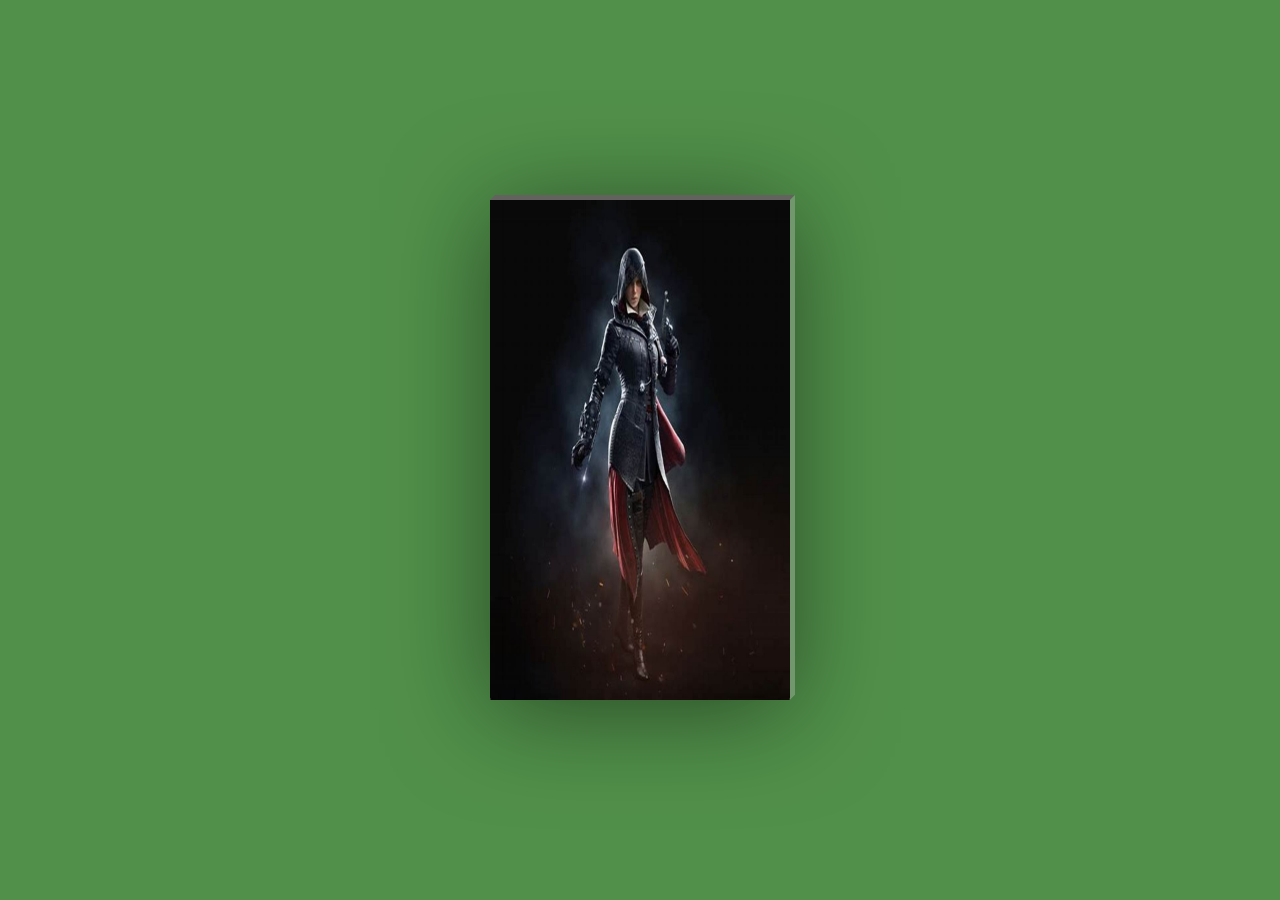
<file: flip/index.html>
<!DOCTYPE html>
<html lang="en">

<head>
    <meta charset="UTF-8">
    <meta http-equiv="X-UA-Compatible" content="IE=edge">
    <meta name="viewport" content="width=device-width, initial-scale=1.0">
    <title>Document</title>
    <link rel="stylesheet" href="style.css">
</head>

<body>
    <div class="card">
        <div class="images-size">
            <img src="./images/OIP.jfif" alt="">
           
        </div>
    <div class="page-text"> <h2>Lorem ipsum dolor</h2> <p>Lorem ipsum dolor sit amet consectetur adipisicing elit. Cumque animi, quae nesciunt nulla eveniet quasi quam necessitatibus placeat mollitia distinctio, ea laudantium reprehenderit enim! Asperiores eos soluta dolor ad dolore.</p></div>
    </div>
</body>

</html>
</file>
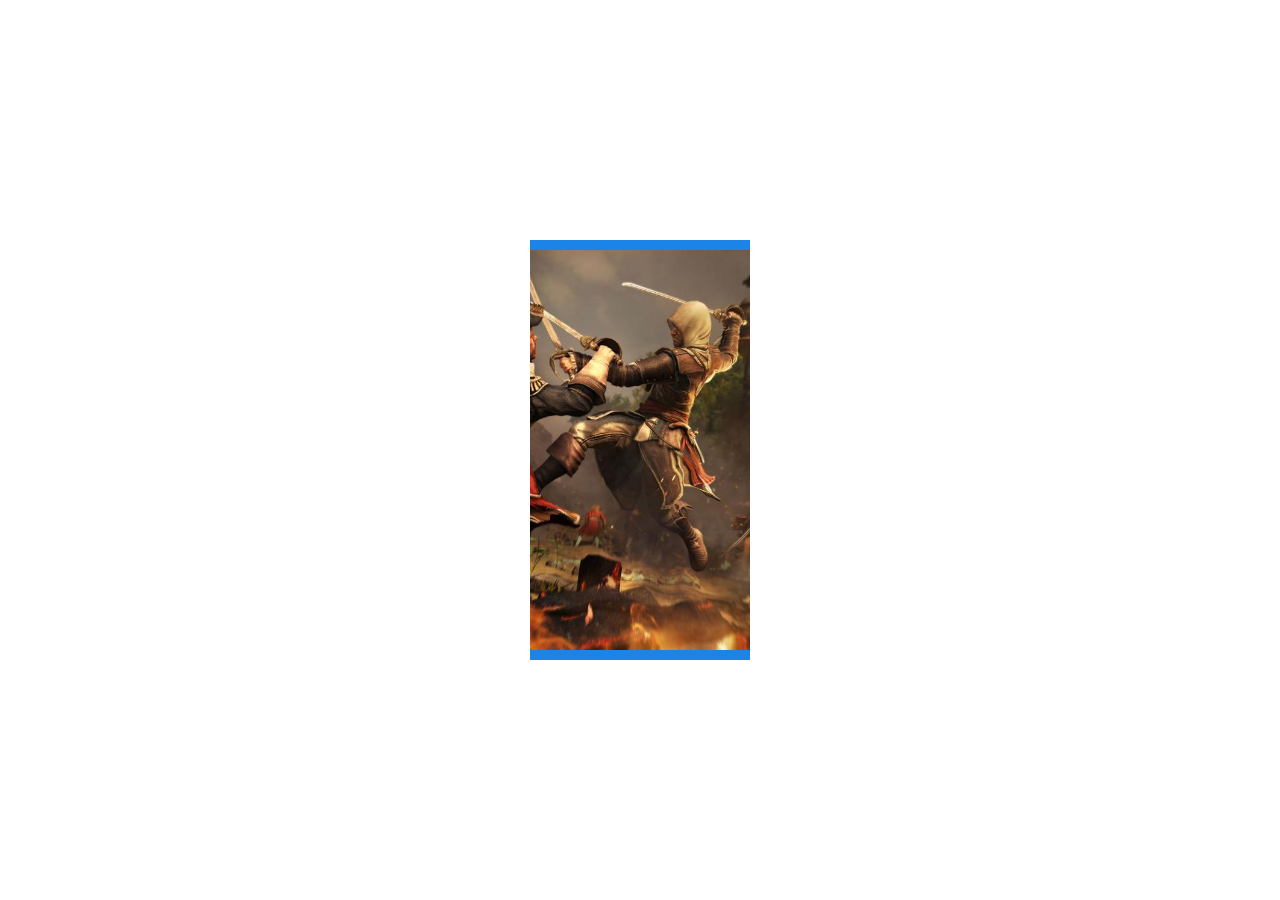
<file: Paper Folded/index.html>
<!DOCTYPE html>
<html lang="en">
<head>
    <meta charset="UTF-8">
    <meta http-equiv="X-UA-Compatible" content="IE=edge">
    <meta name="viewport" content="width=device-width, initial-scale=1.0">
    <title>Document</title>
    <link rel="stylesheet" href="style.css">
</head>
<body>
    <div class="floded">
        
    </div>
    
</body>
</html>
</file>
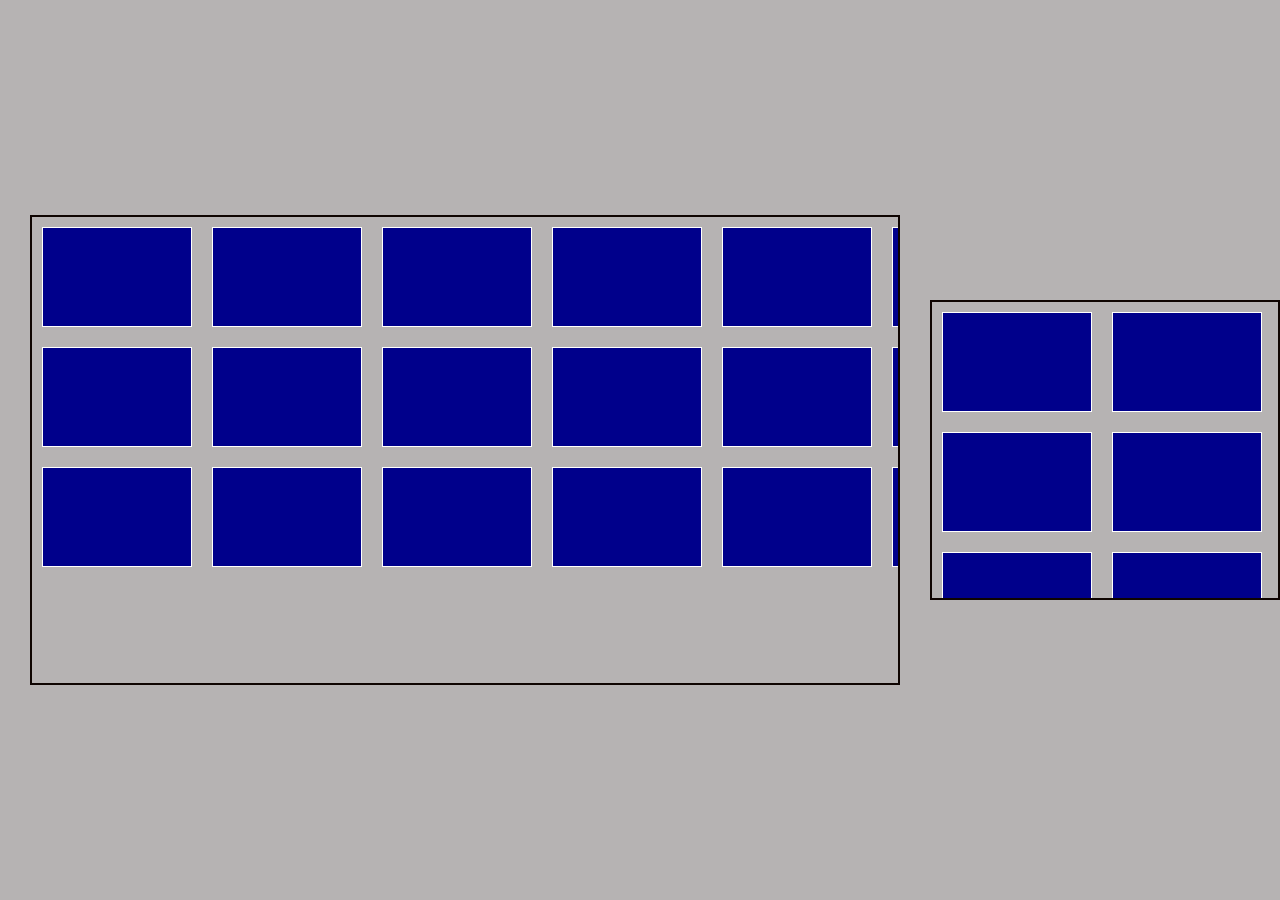
<file: RFP/index.html>
<!DOCTYPE html>
<html lang="en">

<head>
    <meta charset="UTF-8">
    <meta http-equiv="X-UA-Compatible" content="IE=edge">
    <meta name="viewport" content="width=device-width, initial-scale=1.0">
    <title>Document</title>
    <link rel="stylesheet" href="styles.css">
</head>

<body>
    <div class="h-scroll">
        <div class="box"></div>
        <div class="box"></div>
        <div class="box"></div>
        <div class="box"></div>
        <div class="box"></div>
        <div class="box"></div>
        <div class="box"></div>
        <div class="box"></div>
        <div class="box"></div>
        <div class="box"></div>
        <div class="box"></div>
        <div class="box"></div>
        <div class="box"></div>
        <div class="box"></div>
        <div class="box"></div>
        <div class="box"></div>
        <div class="box"></div>
        <div class="box"></div>
        <div class="box"></div>
        <div class="box"></div>
        <div class="box"></div>
        <div class="box"></div>
        <div class="box"></div>
        <div class="box"></div>
        <div class="box"></div>
        <div class="box"></div>
    </div>
    <div class="v-scroll">
        <div class="box"></div>
        <div class="box"></div>
        <div class="box"></div>
        <div class="box"></div>
        <div class="box"></div>
        <div class="box"></div>
        <div class="box"></div>
        <div class="box"></div>
        <div class="box"></div>
        <div class="box"></div>
        <div class="box"></div>
        <div class="box"></div>
        <div class="box"></div>
    </div>

</body>

</html>
</file>
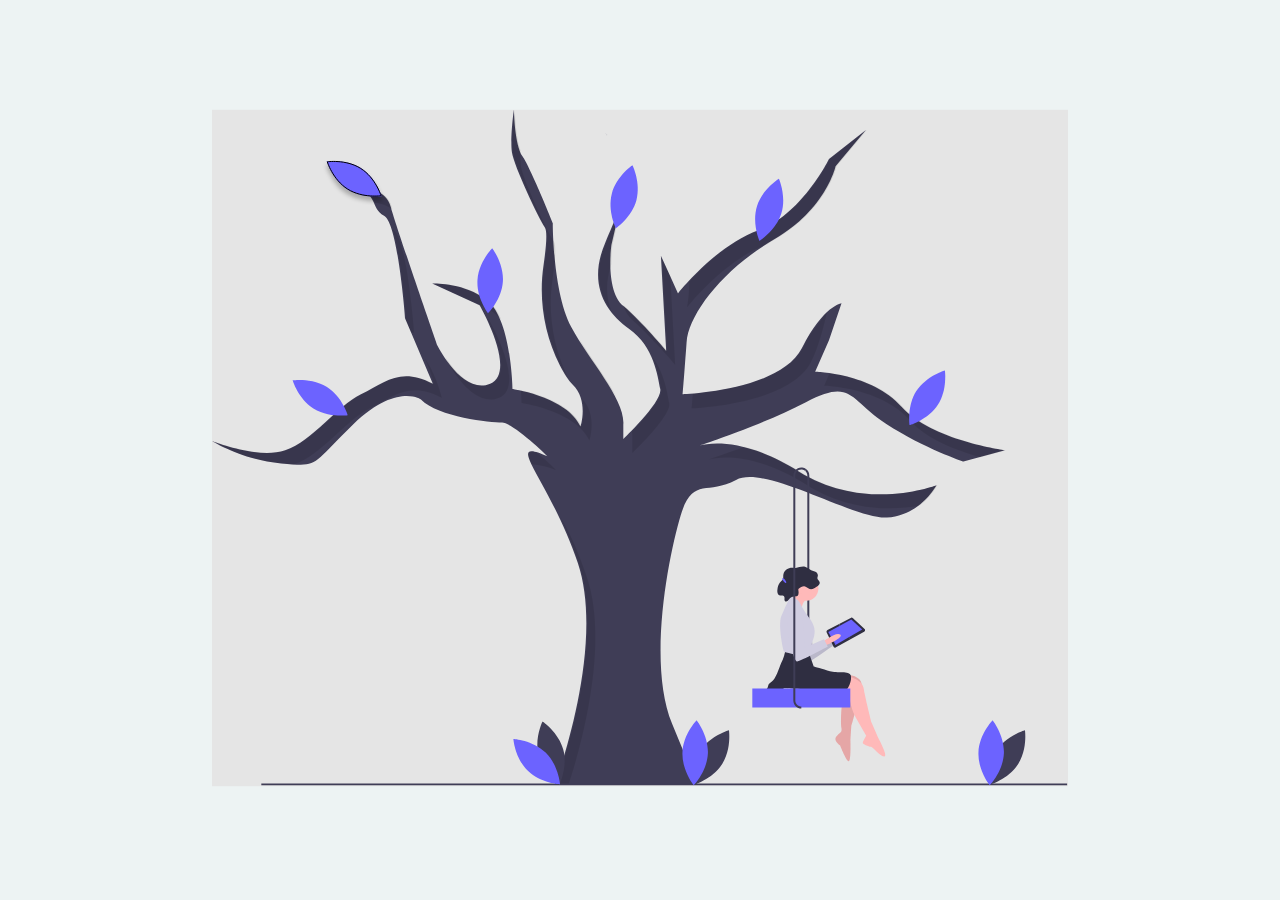
<file: swing/index.html>
<!DOCTYPE html>
<html lang="en">
<head>
    <meta charset="UTF-8">
    <meta http-equiv="X-UA-Compatible" content="IE=edge">
    <meta name="viewport" content="width=device-width, initial-scale=1.0">
    <title>svg</title>
    <link rel="stylesheet" href="style.css">
</head>
<body>
    <svg width="856" height="677" viewBox="0 0 856 677" fill="none" xmlns="http://www.w3.org/2000/svg">
        <rect width="856" height="677" fill="#E5E5E5"/>
        <g id="undraw_Tree_swing_646s 1" clip-path="url(#clip0)">
        <path id="Vector" d="M393.58 23.2328C394.097 24.4135 394.483 25.6477 394.73 26.9129C394.17 24.9829 393.73 23.6728 393.58 23.2328Z" fill="#3F3D56"/>
        <path id="Vector_2" d="M411.32 84.3728C411.32 84.3728 411.32 85.7528 409.83 90.7328L411.32 84.3728Z" fill="#3F3D56"/>
        <path id="Vector_3" d="M593.91 292.683C554.58 313.183 503.13 330.883 487.72 336.013C499.47 332.953 533.67 328.833 586.66 361.893C653.24 403.423 724.43 375.733 724.43 375.733C724.43 375.733 708.61 406.063 674.99 408.033C641.37 410.013 553.7 354.643 524.04 370.463C494.37 386.283 480.53 366.503 468.66 406.063C456.8 445.613 435.05 553.713 460.1 614.363L485.14 675.003H342.76C342.76 675.003 394.18 537.893 365.83 453.523C349.96 406.273 327.68 372.053 319.37 354.663C315.2 345.953 314.54 341.473 319.94 341.693C323.01 341.823 328.04 343.473 335.51 346.733C335.51 346.733 301.23 313.113 290.03 313.113C278.82 313.113 226.08 307.843 208.95 290.043C208.95 290.043 184.56 272.903 141.05 315.093C97.5399 357.283 108.09 357.283 69.2 353.983C30.92 350.733 0.929939 332.163 -6.10352e-05 331.583C1.10994 332.033 45.8199 349.903 73.1499 340.803C100.84 331.573 124.57 296.633 148.96 284.773C173.35 272.903 187.85 257.083 220.81 274.223L199.09 223.013L193.14 208.983L193.13 208.963C193.13 208.963 185.87 112.723 172.03 106.133C158.19 99.5328 166.76 82.4028 141.05 79.1028C141.05 79.1028 172.69 75.1428 178.62 96.9028C184.56 118.653 225.43 235.993 225.43 235.993C225.43 235.993 250.47 286.083 278.16 274.223C305.85 262.353 267.61 195.783 267.61 195.783L220.15 174.023C220.15 174.023 255.75 172.703 277.5 193.143C299.25 213.573 300.57 279.493 300.57 279.493C300.57 279.493 355.28 287.403 368.47 317.073C368.47 317.073 377.04 290.703 360.56 274.883C356.44 270.923 352.11 264.043 347.94 255.953C332.133 224.902 326.42 189.689 331.6 155.233C334.05 138.373 335.56 121.883 332.87 117.993C326.94 109.423 301.89 56.6928 299.91 42.8428C297.94 29.0028 301.89 0.00283813 301.89 0.00283813C301.89 0.00283813 302.55 35.5928 310.46 46.8028C318.37 58.0128 340.78 113.383 340.78 113.383C340.78 113.383 340.78 183.253 359.24 217.533C377.7 251.813 413.29 290.043 411.32 315.093V329.593C411.32 329.593 450.87 292.023 448.23 279.493C445.59 266.973 442.3 237.303 417.25 219.513C392.2 201.713 375.72 173.363 393.52 132.493C403.53 109.503 407.91 97.1528 409.83 90.7428L399.45 135.133C399.45 135.133 392.86 180.613 411.32 196.433C411.37 196.473 411.41 196.513 411.46 196.553C429.89 212.393 454.16 241.263 454.16 241.263L454.09 239.993L448.89 146.343L450.03 148.843L458.25 166.863L466.03 183.913C466.03 183.913 502.94 136.453 546.45 120.633C589.95 104.813 616.98 49.4428 616.98 49.4428L653.9 20.4328L623.57 56.6928C623.57 56.6928 614.34 99.5328 562.27 129.863C510.19 160.183 476.58 205.003 474.6 232.693C472.62 260.383 470.64 284.773 470.64 284.773C470.64 284.773 568.2 281.473 589.95 238.623C611.71 195.783 629.51 193.803 629.51 193.803L616.98 230.713L603.14 262.353C603.14 262.353 659.83 263.673 689.49 297.293C719.16 330.913 792.98 340.803 792.98 340.803L751.46 352.003C751.46 352.003 711.9 338.823 674.33 314.433C636.76 290.043 640.71 268.293 593.91 292.683Z" fill="#3F3D56"/>
        <path id="Vector_4" opacity="0.1" d="M614.93 202.743C610.76 221.203 605.85 239.033 598.95 252.623C577.2 295.473 479.64 298.773 479.64 298.773C479.64 298.773 480.1 293.113 480.8 284.183C505.57 282.143 573.28 273.433 590.95 238.623C592.57 235.443 594.07 232.023 595.49 228.423L614.93 202.743Z" fill="black"/>
        <path id="Vector_5" opacity="0.1" d="M463.16 255.263C463.16 255.263 438.77 226.253 420.32 210.433C416.27 206.973 413.43 202.073 411.46 196.553C411.3 196.113 411.15 195.663 411 195.213C411.43 195.633 411.86 196.043 412.32 196.433C428.47 210.283 449.18 234.243 454.09 239.993C454.78 240.813 455.16 241.263 455.16 241.263L450.03 148.843L458.25 166.863L463.16 255.263Z" fill="black"/>
        <path id="Vector_6" opacity="0.1" d="M477.279 172.03C477.135 188.26 475.028 197.913 475.028 197.913C475.028 197.913 511.927 150.472 555.421 134.641C557.992 133.015 560.6 131.414 563.269 129.86C615.345 99.537 624.573 56.6899 624.573 56.6899L654.896 20.4348L617.982 49.4389C617.982 49.4389 590.955 104.81 547.449 120.631C517.793 131.415 491.205 156.896 477.279 172.03Z" fill="black"/>
        <path id="Vector_7" opacity="0.1" d="M420.316 329.091V343.593C420.316 343.593 459.867 306.019 457.23 293.495C455.214 283.916 452.799 264.318 440.577 247.665C446.086 260.25 447.763 272.526 449.23 279.495C451.121 288.476 431.319 310.337 419.962 321.988C420.361 324.333 420.479 326.717 420.316 329.091V329.091Z" fill="black"/>
        <path id="Vector_8" opacity="0.1" d="M367.262 229.57C367.575 230.238 367.898 230.895 368.24 231.531C378.348 250.304 393.588 270.259 404.99 288.589C395.775 270.437 379.738 249.679 367.262 229.57Z" fill="black"/>
        <path id="Vector_9" opacity="0.1" d="M587.659 361.893C565.975 348.367 547.44 341.068 532.299 337.37C516.417 343.348 503.345 347.805 496.768 349.993C508.564 346.94 542.74 342.884 595.659 375.893C637.179 401.792 680.492 400.771 707.215 396.334C714.605 390.758 720.799 383.753 725.429 375.736C725.429 375.736 654.237 403.421 587.659 361.893Z" fill="black"/>
        <path id="Vector_10" opacity="0.1" d="M399.398 201.506C394.083 188.482 393.207 172.983 399.314 154.823C399.237 148.241 399.617 141.662 400.45 135.133L410.83 90.7318C408.916 97.1349 404.538 109.488 394.518 132.496C381.833 161.625 386.567 184.386 399.398 201.506Z" fill="black"/>
        <path id="Vector_11" opacity="0.1" d="M690.492 297.293C669.92 273.978 636.356 266.2 617.71 263.621L612.139 276.356C612.139 276.356 668.829 277.674 698.492 311.293C714.942 329.936 744.969 341.278 768.46 347.686L793.984 340.799C793.984 340.799 720.155 330.911 690.492 297.293Z" fill="black"/>
        <path id="Vector_12" opacity="0.1" d="M287.16 288.221C314.846 276.356 276.613 209.778 276.613 209.778L275.567 209.299C285.099 229.409 298.923 265.751 279.16 274.221C260.668 282.146 243.354 262.429 233.893 248.459C234.237 249.447 234.426 249.988 234.426 249.988C234.426 249.988 259.474 300.086 287.16 288.221Z" fill="black"/>
        <path id="Vector_13" opacity="0.1" d="M377.469 331.068C377.469 331.068 385.811 305.353 370.139 289.477C373.982 303.154 369.469 317.068 369.469 317.068C359.27 294.121 324.226 284.194 308.877 280.874C309.472 288.514 309.573 293.495 309.573 293.495C309.573 293.495 364.285 301.405 377.469 331.068Z" fill="black"/>
        <path id="Vector_14" opacity="0.1" d="M410.83 90.7318C412.315 85.7614 412.316 84.3758 412.316 84.3758L410.83 90.7318Z" fill="black"/>
        <path id="Vector_15" opacity="0.1" d="M81.7536 354.925C81.8866 354.882 82.0216 354.843 82.1536 354.799C109.839 345.57 133.57 310.633 157.96 298.768C182.35 286.903 196.852 271.082 229.811 288.221C229.811 288.221 224.045 264.619 212.871 249.112C216.572 257.207 219.563 265.609 221.811 274.221C188.852 257.082 174.35 272.903 149.96 284.768C125.57 296.634 101.839 331.57 74.1536 340.799C46.4679 350.028 0.98407 331.57 0.98407 331.57C0.98407 331.57 31.3066 350.687 70.1985 353.983C74.6475 354.36 78.4437 354.692 81.7536 354.925Z" fill="black"/>
        <path id="Vector_16" opacity="0.1" d="M202.13 222.963C202.13 222.963 201.05 222.983 199.09 223.013L193.14 208.983C193.79 208.973 194.13 208.963 194.13 208.963C194.13 208.963 189.55 148.263 180.73 119.973C180.84 120.023 180.93 120.083 181.03 120.133C194.87 126.723 202.13 222.963 202.13 222.963Z" fill="black"/>
        <path id="Vector_17" opacity="0.1" d="M356.576 675.006C368.654 637.98 397.701 535.595 374.832 467.52C364.956 438.121 355.802 419.374 348.063 407.414C353.85 418.736 360.178 433.711 366.832 453.52C395.177 537.895 343.76 675.006 343.76 675.006H356.576Z" fill="black"/>
        <path id="Vector_18" opacity="0.1" d="M344.51 360.733C336.556 357.235 328.043 355.18 319.37 354.663C315.2 345.953 314.54 341.473 319.94 341.693C321.44 341.963 322.95 342.283 324.45 342.653C335.05 351.453 344.51 360.733 344.51 360.733Z" fill="black"/>
        <path id="Vector_19" opacity="0.1" d="M166.055 99.7296C166.807 100.996 167.718 102.16 168.766 103.195C167.996 101.941 167.087 100.779 166.055 99.7296V99.7296Z" fill="black"/>
        <path id="Vector_20" opacity="0.1" d="M286.501 207.141C287.52 208.105 288.475 209.134 289.359 210.222C286.471 203.281 282.905 197.279 278.501 193.141C256.748 172.707 221.152 174.025 221.152 174.025L265.793 194.485C273.442 197.339 280.473 201.636 286.501 207.141Z" fill="black"/>
        <path id="Vector_21" opacity="0.1" d="M333.873 117.994C336.563 121.88 335.051 138.37 332.596 155.235C327.418 189.69 333.132 224.901 348.941 255.949C351.041 260.104 353.387 264.13 355.965 268.007C340.9 237.417 335.537 202.956 340.596 169.235C343.051 152.37 344.563 135.88 341.873 131.994C335.94 123.425 310.891 70.6899 308.913 56.847C308.321 51.4766 308.182 46.0658 308.5 40.6721C303.38 26.1436 302.891 0 302.891 0C302.891 0 298.936 29.0042 300.913 42.847C302.891 56.6898 327.94 109.425 333.873 117.994Z" fill="black"/>
        <path id="Vector_22" opacity="0.1" d="M395.714 26.8642C395.45 25.5614 395.049 24.2901 394.518 23.0715C394.518 23.0715 395.024 24.4942 395.714 26.8642Z" fill="black"/>
        <path id="Vector_23" opacity="0.1" d="M162.887 93.2529C168.697 93.964 175.38 95.7465 180.477 99.8804C180.144 98.7557 179.854 97.7475 179.623 96.9004C173.691 75.1473 142.05 79.1024 142.05 79.1024C156.349 80.9355 160.042 87.0514 162.887 93.2529Z" fill="black"/>
        <path id="Vector_24" d="M855.316 674.006H49.3159V676.006H855.316V674.006Z" fill="#3F3D56"/>
        <g id="swig">
        <path id="Vector_25" d="M597.316 584.853H595.316V366.006C595.317 365.114 595.119 364.234 594.736 363.428C594.354 362.623 593.796 361.914 593.103 361.352L594.367 359.802C595.29 360.55 596.034 361.496 596.544 362.57C597.054 363.643 597.318 364.817 597.316 366.006V584.853Z" fill="#3F3D56"/>
        <path id="Vector_26" d="M618.746 530.01C618.746 530.01 630.058 518.143 634.687 520.531C639.317 522.918 621.375 533.53 621.375 533.53L618.746 530.01Z" fill="#FFB9B9"/>
        <path id="Vector_27" opacity="0.1" d="M618.746 530.01C618.746 530.01 630.058 518.143 634.687 520.531C639.317 522.918 621.375 533.53 621.375 533.53L618.746 530.01Z" fill="black"/>
        <path id="Vector_28" d="M584.232 504.109C584.232 504.109 580.074 511.562 581.162 519.597C582.25 527.632 592.201 553.415 595.584 552.956C598.967 552.498 624.027 534.032 624.027 534.032L619.248 527.359L600.941 538.451C600.941 538.451 598.152 498.779 584.232 504.109Z" fill="#D0CDE1"/>
        <path id="Vector_29" d="M652.114 522.253L623.574 537.93C623.409 538.04 623.221 538.112 623.025 538.142C622.829 538.171 622.628 538.157 622.438 538.101C622.247 538.045 622.071 537.948 621.922 537.816C621.773 537.685 621.655 537.522 621.576 537.34L614.585 522.727C614.452 522.31 614.474 521.86 614.645 521.458C614.817 521.056 615.127 520.729 615.52 520.536L639.215 508.323C639.506 508.147 639.853 508.086 640.187 508.149C640.522 508.213 640.821 508.398 641.027 508.669L652.863 519.82C652.98 520.028 653.053 520.257 653.078 520.494C653.103 520.73 653.08 520.97 653.01 521.197C652.94 521.425 652.824 521.636 652.67 521.817C652.516 521.999 652.327 522.147 652.114 522.253V522.253Z" fill="#2F2E41"/>
        <path id="Vector_30" d="M650.209 520.094L623.454 535.387L616.334 522.555L639.286 510.073L650.209 520.094Z" fill="#6C63FF"/>
        <path id="Vector_31" d="M627.761 515.674C627.9 515.507 627.898 515.276 627.755 515.157C627.613 515.038 627.385 515.077 627.245 515.244C627.106 515.411 627.108 515.643 627.251 515.762C627.393 515.88 627.622 515.841 627.761 515.674Z" fill="#F2F2F2"/>
        <path id="Vector_32" d="M637.609 528.731C637.702 528.62 637.7 528.465 637.605 528.386C637.51 528.307 637.358 528.333 637.265 528.444C637.172 528.556 637.174 528.71 637.269 528.789C637.364 528.869 637.516 528.842 637.609 528.731Z" fill="#F2F2F2"/>
        <path id="Vector_33" opacity="0.1" d="M584.232 504.109C584.232 504.109 580.074 511.562 581.162 519.597C582.25 527.632 592.201 553.415 595.584 552.956C598.967 552.498 624.027 534.032 624.027 534.032L619.248 527.359L600.941 538.451C600.941 538.451 598.152 498.779 584.232 504.109Z" fill="black"/>
        <path id="Vector_34" d="M611.098 532.278C611.098 532.278 623.9 522.036 628.168 525.023C632.435 528.011 613.232 536.119 613.232 536.119L611.098 532.278Z" fill="#FFB9B9"/>
        <path id="Vector_35" d="M594.028 491.311C600.863 491.311 606.404 485.77 606.404 478.935C606.404 472.1 600.863 466.559 594.028 466.559C587.193 466.559 581.653 472.1 581.653 478.935C581.653 485.77 587.193 491.311 594.028 491.311Z" fill="#FFB9B9"/>
        <path id="Vector_36" d="M636.703 565.137C636.703 565.137 649.932 566.844 649.505 574.952C649.078 583.061 639.263 616.773 639.263 616.773L638.41 630.002C638.41 630.002 639.263 652.193 636.703 651.766C634.142 651.34 628.168 635.977 628.168 635.977C628.168 635.977 620.913 631.283 624.327 627.015C627.741 622.748 630.301 623.174 629.448 618.48C628.594 613.786 629.021 594.156 631.582 588.181C634.142 582.207 635.634 578.912 635.634 578.912L627.314 578.366L636.703 565.137Z" fill="#FFB9B9"/>
        <path id="Vector_37" opacity="0.1" d="M636.703 565.137C636.703 565.137 649.932 566.844 649.505 574.952C649.078 583.061 639.263 616.773 639.263 616.773L638.41 630.002C638.41 630.002 639.263 652.193 636.703 651.766C634.142 651.34 628.168 635.977 628.168 635.977C628.168 635.977 620.913 631.283 624.327 627.015C627.741 622.748 630.301 623.174 629.448 618.48C628.594 613.786 629.021 594.156 631.582 588.181C634.142 582.207 635.634 578.912 635.634 578.912L627.314 578.366L636.703 565.137Z" fill="black"/>
        <path id="Vector_38" d="M637.556 567.271C637.556 567.271 650.358 570.258 651.639 578.793C652.919 587.328 659.32 612.506 659.32 612.506L666.148 628.295C666.148 628.295 676.816 647.499 672.122 647.072C667.428 646.645 661.027 637.257 658.893 637.257C656.76 637.257 650.358 634.697 650.785 632.99C651.212 631.283 654.199 626.162 654.199 626.162L643.875 608.177C641.881 604.705 640.374 600.976 639.396 597.094C638.336 592.882 637.129 587.722 637.129 586.048C637.129 583.061 628.594 581.78 628.594 581.78L637.556 567.271Z" fill="#FFB9B9"/>
        <path id="Vector_39" d="M595.735 539.959L601.71 557.029C601.71 557.029 611.098 559.59 617.926 561.723C624.754 563.857 637.556 560.87 638.836 565.991C640.117 571.112 636.276 580.073 632.435 582.207C628.594 584.341 626.461 586.474 614.085 583.06C601.71 579.647 572.264 578.793 572.264 578.793C569.41 580.506 566.195 581.529 562.876 581.78C557.328 582.207 556.048 582.634 554.341 581.354C552.634 580.073 555.194 580.073 556.048 576.659C556.901 573.245 557.328 574.526 561.169 570.685C565.01 566.844 567.997 555.322 570.131 551.481C572.264 547.641 573.545 539.959 573.545 539.959H595.735Z" fill="#2F2E41"/>
        <path id="Vector_40" d="M594.882 489.177C593.331 490.309 592.063 491.784 591.175 493.486C590.287 495.189 589.803 497.072 589.761 498.992C589.761 505.393 576.958 492.164 576.958 492.164C576.958 492.164 583.786 483.629 583.786 481.069C583.786 478.508 594.882 489.177 594.882 489.177Z" fill="#FFB9B9"/>
        <path id="Vector_41" d="M578.665 486.616C578.665 486.616 586.347 489.604 588.054 493.871C589.761 498.138 596.162 507.1 596.162 507.1C596.162 507.1 605.123 516.488 602.136 526.73C599.149 536.972 596.589 539.533 596.589 541.24C596.589 542.947 592.321 545.934 588.907 545.507C585.493 545.08 572.691 543.373 571.837 541.666C570.984 539.959 565.863 515.635 569.277 506.673C572.046 499.825 575.18 493.13 578.665 486.616V486.616Z" fill="#D0CDE1"/>
        <path id="Vector_42" d="M597.618 479.498C600.387 480.155 603.105 478.391 605.374 476.641C606.662 475.648 608.081 474.231 607.686 472.633C607.336 471.214 605.665 470.41 605.421 468.969C605.252 467.967 605.838 466.993 605.885 465.977C605.843 465.203 605.589 464.456 605.151 463.817C604.713 463.178 604.108 462.671 603.401 462.353C602.052 461.627 600.521 461.324 599.135 460.674C597.019 459.681 595.259 457.891 592.999 457.317C589.91 456.534 586.766 458.202 583.59 458.418C581.669 458.548 579.723 458.143 577.822 458.458C576.009 458.825 574.372 459.791 573.176 461.201C571.979 462.611 571.292 464.383 571.225 466.232C571.2 467.59 571.472 469.105 570.661 470.182C570.341 470.553 569.976 470.884 569.575 471.166C566.752 473.449 565.47 477.264 565.324 480.939C565.252 482.748 565.631 484.897 567.236 485.666C568.096 485.96 569.004 486.087 569.911 486.038C570.367 486.019 570.821 486.111 571.233 486.308C571.644 486.505 572.002 486.799 572.273 487.166C573.004 488.455 571.909 490.36 572.865 491.485C573.584 492.331 574.985 492.05 575.824 491.33C576.662 490.609 577.186 489.573 577.981 488.803C579.528 487.305 581.822 487.033 583.942 486.806C584.571 486.801 585.182 486.6 585.691 486.232C586.076 485.828 586.327 485.314 586.408 484.762C586.687 483.49 586.691 482.174 586.419 480.901C586.284 480.507 586.267 480.082 586.37 479.679C586.51 479.392 586.727 479.149 586.996 478.978C588.31 477.99 590.612 476.553 592.32 476.825C594.215 477.127 595.706 479.044 597.618 479.498Z" fill="#2F2E41"/>
        <path id="Vector_43" d="M580.372 501.979C580.372 501.979 575.251 508.807 575.251 516.915C575.251 525.023 581.653 551.908 585.067 551.908C588.48 551.908 615.792 536.972 615.792 536.972L611.951 529.717L592.321 538.252C592.321 538.252 594.882 498.565 580.372 501.979Z" fill="#D0CDE1"/>
        <path id="Vector_44" d="M638.316 579.006H540.316V598.006H638.316V579.006Z" fill="#6C63FF"/>
        <path id="Vector_45" d="M589.316 599.006C587.195 599.003 585.162 598.16 583.662 596.66C582.162 595.16 581.318 593.127 581.316 591.006V366.006C581.316 364.493 581.745 363.011 582.553 361.732C583.361 360.454 584.515 359.43 585.881 358.781C587.248 358.131 588.77 357.882 590.272 358.063C591.774 358.244 593.194 358.847 594.367 359.802L593.103 361.352C592.223 360.636 591.158 360.184 590.032 360.049C588.906 359.913 587.764 360.1 586.739 360.587C585.715 361.074 584.849 361.842 584.243 362.801C583.637 363.76 583.316 364.871 583.316 366.006V591.006C583.318 592.596 583.95 594.122 585.075 595.246C586.2 596.371 587.725 597.004 589.316 597.006V599.006Z" fill="#3F3D56"/>
        <path id="Vector_46" d="M574.194 473.345C574.625 472.999 574.133 471.672 573.095 470.38C572.058 469.088 570.868 468.321 570.437 468.667C570.007 469.013 570.499 470.34 571.536 471.632C572.574 472.924 573.764 473.691 574.194 473.345Z" fill="#6C63FF"/>
        </g>
        <g id="Group1">
        <path id="Vector_47" d="M784.514 641.138C774.683 656.214 777.377 675.389 777.377 675.389C777.377 675.389 796.01 670.121 805.841 655.044C815.672 639.968 812.978 620.793 812.978 620.793C812.978 620.793 794.345 626.062 784.514 641.138Z" fill="#3F3D56"/>
        <path id="Vector_48" d="M791.899 643.803C791.122 661.785 777.774 675.812 777.774 675.812C777.774 675.812 765.686 660.686 766.463 642.704C767.24 624.722 780.588 610.695 780.588 610.695C780.588 610.695 792.676 625.822 791.899 643.803Z" fill="#6C63FF"/>
        <path id="Vector_49" d="M488.514 641.138C478.683 656.214 481.377 675.389 481.377 675.389C481.377 675.389 500.01 670.121 509.841 655.044C519.672 639.968 516.978 620.793 516.978 620.793C516.978 620.793 498.345 626.062 488.514 641.138Z" fill="#3F3D56"/>
        <path id="Vector_50" d="M495.899 643.803C495.122 661.785 481.774 675.812 481.774 675.812C481.774 675.812 469.686 660.686 470.463 642.704C471.24 624.722 484.588 610.695 484.588 610.695C484.588 610.695 496.676 625.822 495.899 643.803Z" fill="#6C63FF"/>
        <path id="Vector_51" d="M326.725 646.841C331.425 664.215 347.524 674.975 347.524 674.975C347.524 674.975 356.002 657.566 351.302 640.192C346.602 622.819 330.504 612.058 330.504 612.058C330.504 612.058 322.025 629.467 326.725 646.841Z" fill="#3F3D56"/>
        <path id="Vector_52" d="M333.632 643.107C346.528 655.661 348.104 674.961 348.104 674.961C348.104 674.961 328.769 673.905 315.872 661.35C302.976 648.796 301.4 629.497 301.4 629.497C301.4 629.497 320.735 630.552 333.632 643.107Z" fill="#6C63FF"/>
        </g>
        <path id="Vector_53" d="M290.886 172.047C289.765 190.01 276.151 203.779 276.151 203.779C276.151 203.779 264.354 188.424 265.476 170.461C266.597 152.497 280.211 138.728 280.211 138.728C280.211 138.728 292.007 154.083 290.886 172.047Z" fill="#6C63FF"/>
        <g id="Vector_54" filter="url(#filter0_d)">
        <path d="M148.97 58.4851C164.195 68.0839 169.748 86.6339 169.748 86.6339C169.748 86.6339 150.617 89.621 135.392 80.0222C120.167 70.4233 114.613 51.8734 114.613 51.8734C114.613 51.8734 133.745 48.8862 148.97 58.4851Z" fill="#6C63FF"/>
        <path d="M148.703 58.908C156.22 63.6468 161.364 70.6069 164.633 76.4046C166.266 79.3006 167.427 81.8989 168.179 83.7718C168.555 84.708 168.828 85.4623 169.007 85.9812C169.037 86.0664 169.064 86.1453 169.088 86.2176C169.012 86.2267 168.93 86.2365 168.84 86.2467C168.295 86.3088 167.496 86.3872 166.489 86.4516C164.475 86.5806 161.63 86.6535 158.313 86.4287C151.673 85.9787 143.175 84.338 135.658 79.5992C128.142 74.8604 122.998 67.9004 119.729 62.1026C118.096 59.2066 116.935 56.6083 116.183 54.7355C115.807 53.7993 115.533 53.0449 115.354 52.5261C115.325 52.4408 115.298 52.362 115.274 52.2897C115.349 52.2805 115.432 52.2708 115.522 52.2606C116.067 52.1985 116.866 52.1201 117.872 52.0556C119.887 51.9267 122.731 51.8538 126.048 52.0785C132.689 52.5285 141.187 54.1692 148.703 58.908Z" stroke="black"/>
        </g>
        <path id="Vector_55" d="M114.97 277.485C130.195 287.084 135.748 305.634 135.748 305.634C135.748 305.634 116.617 308.621 101.392 299.022C86.1666 289.423 80.6133 270.873 80.6133 270.873C80.6133 270.873 99.7449 267.886 114.97 277.485Z" fill="#6C63FF"/>
        <path id="Vector_56" d="M424.49 90.5011C419.898 107.904 403.867 118.764 403.867 118.764C403.867 118.764 395.281 101.409 399.872 84.0061C404.463 66.6032 420.494 55.7429 420.494 55.7429C420.494 55.7429 429.081 73.0982 424.49 90.5011Z" fill="#6C63FF"/>
        <path id="Vector_57" d="M569.325 104.071C563.929 121.241 547.409 131.343 547.409 131.343C547.409 131.343 539.64 113.607 545.036 96.4367C550.433 79.2664 566.952 69.1641 566.952 69.1641C566.952 69.1641 574.722 86.9002 569.325 104.071Z" fill="#6C63FF"/>
        <path id="Vector_58" d="M725.87 295.168C716.094 310.28 697.481 315.617 697.481 315.617C697.481 315.617 694.717 296.452 704.492 281.34C714.268 266.227 732.881 260.89 732.881 260.89C732.881 260.89 735.645 280.055 725.87 295.168Z" fill="#6C63FF"/>
        </g>
        <defs>
        <filter id="filter0_d" x="110.613" y="51.4338" width="63.1349" height="43.6397" filterUnits="userSpaceOnUse" color-interpolation-filters="sRGB">
        <feFlood flood-opacity="0" result="BackgroundImageFix"/>
        <feColorMatrix in="SourceAlpha" type="matrix" values="0 0 0 0 0 0 0 0 0 0 0 0 0 0 0 0 0 0 127 0"/>
        <feOffset dy="4"/>
        <feGaussianBlur stdDeviation="2"/>
        <feColorMatrix type="matrix" values="0 0 0 0 0 0 0 0 0 0 0 0 0 0 0 0 0 0 0.25 0"/>
        <feBlend mode="normal" in2="BackgroundImageFix" result="effect1_dropShadow"/>
        <feBlend mode="normal" in="SourceGraphic" in2="effect1_dropShadow" result="shape"/>
        </filter>
        <clipPath id="clip0">
        <rect width="855.316" height="676.006" fill="white"/>
        </clipPath>
        </defs>
        </svg>
        
</body>
</html>
</file>
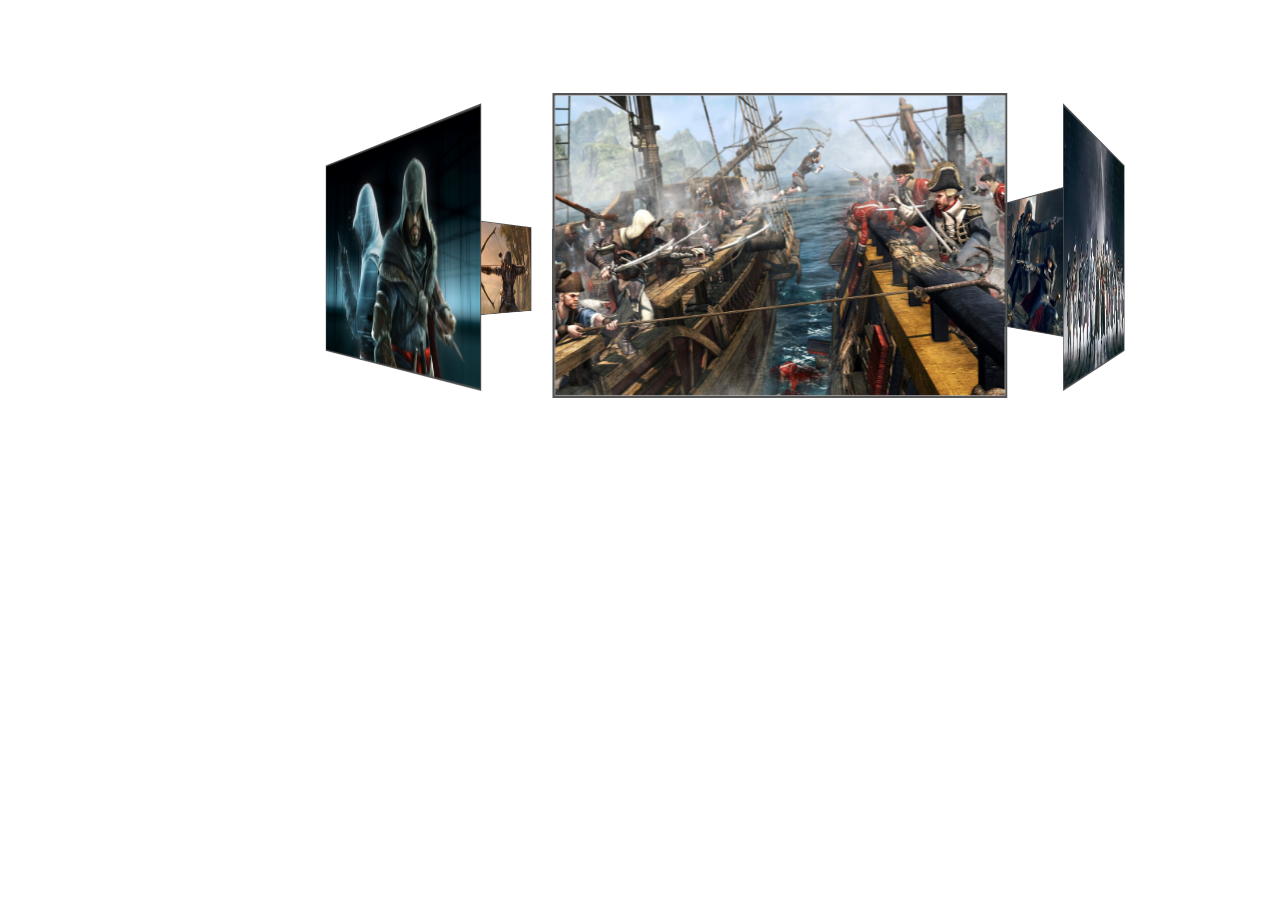
<file: asp.html>
<!DOCTYPE html>
<html lang="en">

<head>
  <meta charset="UTF-8">
  <meta http-equiv="X-UA-Compatible" content="IE=edge">
  <meta name="viewport" content="width=device-width, initial-scale=1.0">
  <title>Document</title>
  <style>
    .slideshow {
      margin: 0 auto;
      padding-top: 100px;
      height: 700px;
      /* background: repeating-radial-gradient(circle at 150px 150px,
          #eee,
          #ccc 50px); */


/* 
      background-image: repeating-linear-gradient(45deg,
          rgb(93, 177, 233),
          rgb(255, 255, 255) 20px,
          rgb(255, 81, 0) 20px,
          rgb(27, 27, 27) 20px
         
        ); */
      perspective: 1000px;
    }

    .animation {
      animation-name: slider;
     
      animation-duration: 2s;
      
      animation-timing-function: linear;
    
      animation-delay: 0s;
      animation-iteration-count: infinite;
    
      animation-direction: normal;
      animation-play-state: running;
    }

    @keyframes slider {
      0% {
        background-position-y: 0;
      }

      100% {
        background-position-y: -200px;
        
      }
    }

    .content {
      margin: auto;
      width: 150px;
      perspective: 1000px;
      position: relative;
      padding-top: 80px;
      transform-style: preserve-3d;
    }

    .slider-content {
      width: 100%;
      position: absolute;
      float: right;
      animation: rotate 15s infinite linear;
      transform-style: preserve-3d;
    }

    .slider-content:hover {
      cursor: pointer;
      animation-play-state: paused;
    }

    .slider-content figure {
      width: 180px;
      height: 120px;
      border: 1px solid #555;
      overflow: hidden;
      position: absolute;
    }

    .slider-content img {
      image-rendering: auto;
      transition: all 300ms;
      width: 100%;
      height: 100%;
    }

    .slider-content img:hover {
      transform: scale(1.2);
      transition: all 300ms;
    }

    .shadow {
      position: absolute;
      box-shadow: 0px 0px 0px #000;
    }

    .slider-content figure:nth-child(1) {
      transform: rotateY(0deg) translateZ(300px);
    }

    .slider-content figure:nth-child(2) {
      transform: rotateY(40deg) translateZ(300px);
    }

    .slider-content figure:nth-child(3) {
      transform: rotateY(80deg) translateZ(300px);
    }

    .slider-content figure:nth-child(4) {
      transform: rotateY(120deg) translateZ(300px);
    }

    .slider-content figure:nth-child(5) {
      transform: rotateY(160deg) translateZ(300px);
    }

    .slider-content figure:nth-child(6) {
      transform: rotateY(200deg) translateZ(300px);
    }

    .slider-content figure:nth-child(7) {
      transform: rotateY(240deg) translateZ(300px);
    }

    .slider-content figure:nth-child(8) {
      transform: rotateY(280deg) translateZ(300px);
    }

    .slider-content figure:nth-child(9) {
      transform: rotateY(320deg) translateZ(300px);
    }

    @keyframes rotate {
      from {
        transform: rotateY(0deg);
      }

      to {
        transform: rotateY(360deg);
      }
    }
  </style>
</head>

<body>
  <section class="slideshow animation">
    <div class="content">
      <div class="slider-content">
        <figure class="shadow"><img src="./images/assassins-creed-4-black-flag-game-1360x768.jpg"></figure>
        <figure class="shadow"><img src="./images/assassins-creed-protagonists.jpg"></figure>
        <figure class="shadow"><img src="./images/Assassins_Creed_Syndicate-800x450.jpg"></figure>
        <figure class="shadow"><img src="./images/OIP.jfif"></figure>
        <figure class="shadow"><img src="./images/R3ed81e77597d68f3af8679b5666c2ddc.jfif"></figure>
        <figure class="shadow"><img src="./images/R76f7a91d740e900cfab348e1a5390717.jfif"></figure>
        <figure class="shadow"><img src="./images/Rcf02f0393909d4be4878833baafac2a8.jfif"></figure>
        <figure class="shadow"><img src="./images/the-best-game-series-open-world-games.jpg"></figure>
        <figure class="shadow"><img src="./images/Video-Game-Desktop-Backgrounds-2.jpg"></figure>
        <figure class="shadow open"><img src="./images/Assassins-Creed-IV-Black-Flag.jfif"></figure>
      </div>
    </div>
  </section>
</body>

</html>
</file>
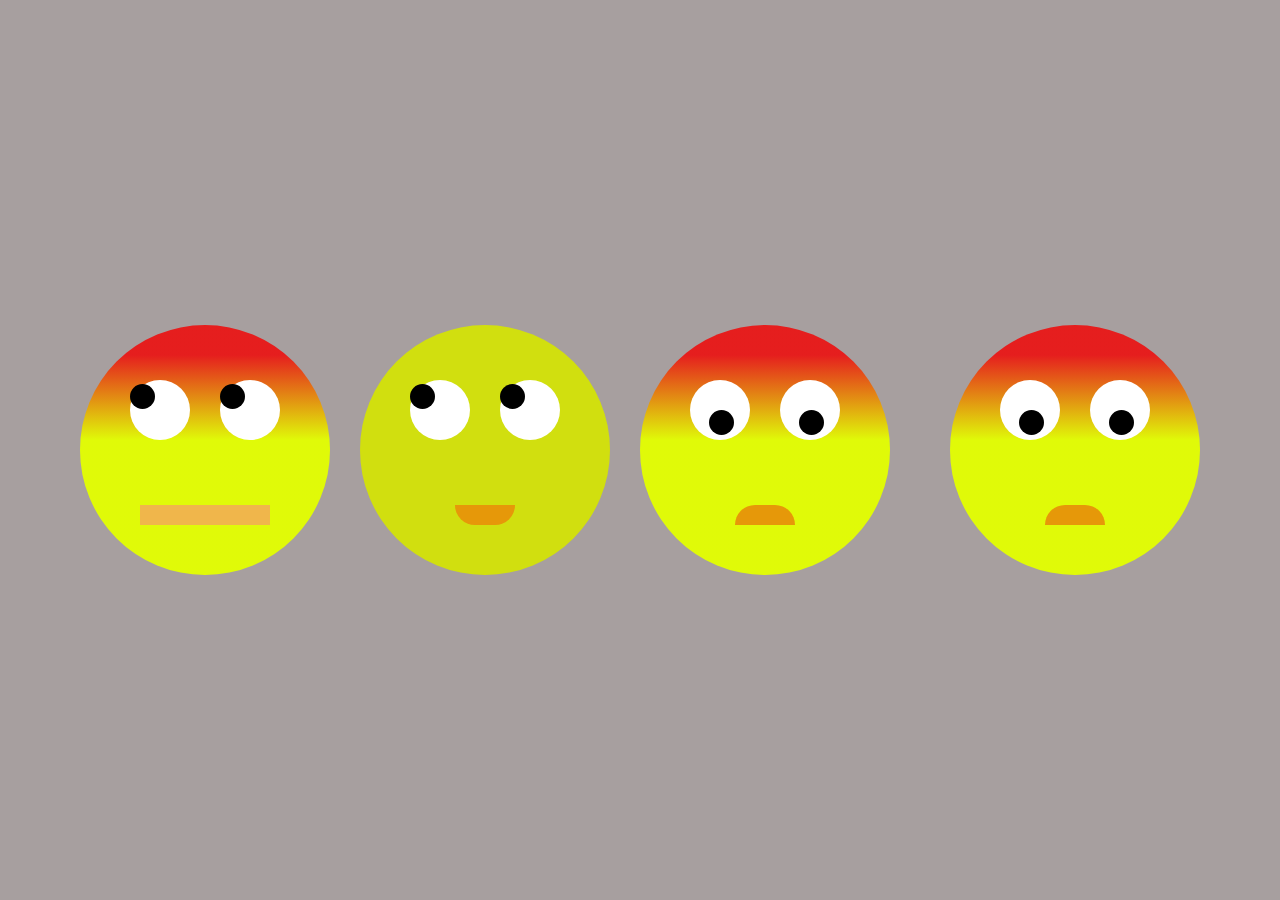
<file: Animation/index1.html>
<!DOCTYPE html>
<html lang="en">

<head>
    <meta charset="UTF-8">
    <meta http-equiv="X-UA-Compatible" content="IE=edge">
    <meta name="viewport" content="width=device-width, initial-scale=1.0">
    <title>Document</title>
    <link rel="stylesheet" href="style.css">
</head>

<body>

    <div class="content">
        <div class="face">
            <div class="eyes">
                <div class="eye"></div>
                <div class="eye"></div>
            </div>
            
        </div>
        
        <div class="face-2">
            <div class="eyes">
                <div class="eye"></div>
                <div class="eye"></div>
            </div>
            
        </div>
        <div class="face-3">
            <div class="eyes">
                <div class="eye"></div>
                <div class="eye"></div>
            </div>
            
        </div>
        <div class="face-3">
            <div class="eyes">
                <div class="eye"></div>
                <div class="eye"></div>
            </div>
            
        </div>
    </div>
    
  


</body>

</html>
</file>
<file: flip/style.css>
body {
  margin: 0;
  padding: 0;
  -webkit-box-sizing: border-box;
          box-sizing: border-box;
  background: #51904a;
  z-index: 2;
}

.card {
  width: 300px;
  height: 500px;
  position: absolute;
  top: 50%;
  left: 50%;
  background: #fff;
  -webkit-transform-style: preserve-3d;
          transform-style: preserve-3d;
  -webkit-transform: translate(-50%, -50%) perspective(2000px);
          transform: translate(-50%, -50%) perspective(2000px);
  -webkit-box-shadow: inset 300px 0px 50px rgba(0, 0, 0, 0.5), 0 10px 100px rgba(0, 0, 0, 0.5);
          box-shadow: inset 300px 0px 50px rgba(0, 0, 0, 0.5), 0 10px 100px rgba(0, 0, 0, 0.5);
  -webkit-transition: 1s;
  transition: 1s;
  cursor: pointer;
}

.card:hover {
  -webkit-transform: translate(-50%, -50%) perspective(2000px) rotate(-10deg);
          transform: translate(-50%, -50%) perspective(2000px) rotate(-10deg);
  -webkit-box-shadow: inset 20px 0px 50px rgba(0, 0, 0, 0.5), 0 10px 100px rgba(0, 0, 0, 0.5);
          box-shadow: inset 20px 0px 50px rgba(0, 0, 0, 0.5), 0 10px 100px rgba(0, 0, 0, 0.5);
}

.card::before {
  content: "";
  width: 100%;
  height: 5px;
  position: absolute;
  top: -5px;
  left: 0;
  background: #64625e;
  -webkit-transform-origin: bottom;
          transform-origin: bottom;
  -webkit-transform: skewX(-45deg);
          transform: skewX(-45deg);
}

.card::after {
  content: "";
  width: 5px;
  height: 100%;
  position: absolute;
  top: 0;
  right: -5px;
  background: #72966e;
  -webkit-transform-origin: left;
          transform-origin: left;
  -webkit-transform: skewY(-45deg);
          transform: skewY(-45deg);
}

.card .images-size,
.card .images-size-1 {
  width: 100%;
  height: 100%;
  position: relative;
  -webkit-transform-origin: left;
          transform-origin: left;
  -webkit-transition: 1s;
  transition: 1s;
}

.card .images-size:hover,
.card .images-size-1:hover {
  -webkit-transform: rotateY(-135deg);
          transform: rotateY(-135deg);
}

.card img {
  width: 100%;
  height: 100%;
}

.card .page-text {
  position: absolute;
  left: 0;
  top: 0;
  padding: 0 25px;
  z-index: -1;
}
/*# sourceMappingURL=style.css.map */
</file>
<file: Paper Folded/style.css>
body {
  margin: 0;
  padding: 0;
  -webkit-box-sizing: border-box;
          box-sizing: border-box;
  overflow: hidden;
}

.floded {
  width: 220px;
  height: 400px;
  position: absolute;
  top: 50%;
  left: 50%;
  background: url(./Assassins-Creed-IV-Black-Flag.jfif);
  background-size: cover;
  background-position: center;
  -webkit-transform: translate(-50%, -50%) skewY(0deg) rotateY(0deg);
          transform: translate(-50%, -50%) skewY(0deg) rotateY(0deg);
  border-bottom: 10px solid #1c84e6;
  border-top: 10px solid #1c84e6;
  -webkit-transition: 1s;
  transition: 1s;
}

.floded:hover {
  -webkit-transform: translate(-50%, -50%) skewY(15deg) rotateY(3deg);
          transform: translate(-50%, -50%) skewY(15deg) rotateY(3deg);
}

.floded:hover:before {
  -webkit-transform: perspective(2000px) skewY(-25deg) rotateY(0deg);
          transform: perspective(2000px) skewY(-25deg) rotateY(0deg);
}

.floded:hover:after {
  -webkit-transform: perspective(2000px) skewY(-25deg) rotateY(0deg);
          transform: perspective(2000px) skewY(-25deg) rotateY(0deg);
}

.floded::before {
  content: "";
  position: absolute;
  width: 80%;
  height: calc(100% + 20px);
  background: url(./Assassins-Creed-IV-Black-Flag.jfif);
  background-size: cover;
  background-position: -103px 0px;
  top: -10px;
  left: -80%;
  border-bottom: 10px solid #1c84e6;
  border-top: 10px solid #1c84e6;
  border-left: 10px solid #1c84e6;
  -webkit-box-sizing: border-box;
          box-sizing: border-box;
  -webkit-transform: perspective(2000px) skewY(-25deg) rotateY(90deg);
          transform: perspective(2000px) skewY(-25deg) rotateY(90deg);
  -webkit-transform-origin: right;
          transform-origin: right;
  -webkit-box-shadow: inset -15px 0 15px rgba(0, 0, 0, 0.1);
          box-shadow: inset -15px 0 15px rgba(0, 0, 0, 0.1);
  -webkit-transition: 1s;
  transition: 1s;
}

.floded::after {
  content: "";
  position: absolute;
  width: 80%;
  height: calc(100% + 20px);
  background: url(./Assassins-Creed-IV-Black-Flag.jfif);
  background-size: cover;
  background-position: 269px 0px;
  top: -10px;
  right: -80%;
  border-bottom: 10px solid #1c84e6;
  border-top: 10px solid #1c84e6;
  border-right: 10px solid #1c84e6;
  -webkit-box-sizing: border-box;
          box-sizing: border-box;
  -webkit-transform: perspective(2000px) skewY(-25deg) rotateY(-90deg);
          transform: perspective(2000px) skewY(-25deg) rotateY(-90deg);
  -webkit-transform-origin: left;
          transform-origin: left;
  -webkit-box-shadow: inset 15px 0 15px rgba(0, 0, 0, 0.1);
          box-shadow: inset 15px 0 15px rgba(0, 0, 0, 0.1);
  -webkit-transition: 1s;
  transition: 1s;
}
/*# sourceMappingURL=style.css.map */
</file>
<file: RFP/styles.css>
* {
  margin: 0;
  padding: 0;
  -webkit-box-sizing: border-box;
          box-sizing: border-box;
}

body {
  background-color: #b6b3b3;
  height: 100vh;
  width: 100%;
  display: -webkit-box;
  display: -ms-flexbox;
  display: flex;
  -webkit-box-pack: center;
      -ms-flex-pack: center;
          justify-content: center;
  -webkit-box-align: center;
      -ms-flex-align: center;
          align-items: center;
}

.h-scroll {
  display: -webkit-box;
  display: -ms-flexbox;
  display: flex;
  -webkit-box-orient: vertical;
  -webkit-box-direction: normal;
      -ms-flex-direction: column;
          flex-direction: column;
  -ms-flex-wrap: wrap;
      flex-wrap: wrap;
  /* flex-direction: row; */
  width: 2000px;
  height: 470px;
  overflow-x: auto;
  border: 2px solid #0e0401;
  margin: 30px;
  -webkit-transition: all 1s;
  transition: all 1s;
  scroll-behavior: smooth;
}

.h-scroll .box {
  min-width: 150px;
  height: 100px;
  background-color: darkblue;
  border: 1px solid #ffffff;
  margin: 10px;
}

.v-scroll {
  display: -webkit-box;
  display: -ms-flexbox;
  display: flex;
  -ms-flex-wrap: wrap;
      flex-wrap: wrap;
  -webkit-box-orient: horizontal;
  -webkit-box-direction: normal;
      -ms-flex-direction: row;
          flex-direction: row;
  width: 800px;
  height: 300px;
  overflow: auto;
  border: 2px solid #0e0401;
  -webkit-transition: all 1s;
  transition: all 1s;
  scroll-behavior: smooth;
}

.v-scroll .box {
  width: 150px;
  height: 100px;
  background-color: darkblue;
  border: 1px solid #ffffff;
  margin: 10px;
}
/*# sourceMappingURL=styles.css.map */
</file>
<file: swing/style.css>
* {
    margin: 0;
    padding: 0;
    box-sizing: border-box;
}
body {
    position: absolute;
    top: 50%;
    left: 50%;
    transform: translate(-50%, -50%);
    background: rgb(237, 243, 243);
}

#swig {
    animation: swing 2.5s infinite linear;
    transform-origin: top;
    transform-box: fill-box;
}
@keyframes swing {
    0% {
        transform: rotateZ(-10deg);
    }
    50% {
        transform: rotateZ(10deg);
    }
    100% {
        transform: rotateZ(-10deg);
    }
}
#Group1 {
    animation: motion 2s infinite ease-in-out;
    transform-origin: bottom;
}
@keyframes motion {
    0% {
        transform:skewX(5deg);
    }
    50% {
        transform: skewX(-5deg);
    }
    100% {
        transform: skewX(5deg);
    }
}
</file>
<file: Animation/style.css>
body {
  padding: 0;
  margin: 0;
  border-radius: 0;
  -webkit-box-sizing: border-box;
          box-sizing: border-box;
}

.content {
  display: -webkit-box;
  display: -ms-flexbox;
  display: flex;
  -webkit-box-pack: center;
      -ms-flex-pack: center;
          justify-content: center;
  -webkit-box-align: center;
      -ms-flex-align: center;
          align-items: center;
  height: 100vh;
  background: #a79f9f;
}

.face {
  width: 250px;
  height: 250px;
  border-radius: 50%;
  position: relative;
  display: -webkit-box;
  display: -ms-flexbox;
  display: flex;
  -webkit-box-pack: center;
      -ms-flex-pack: center;
          justify-content: center;
  -webkit-box-align: center;
      -ms-flex-align: center;
          align-items: center;
  cursor: pointer;
  margin: 0 30px;
  background: #ed0e0e;
  background: -webkit-gradient(linear, left top, left bottom, color-stop(12%, rgba(237, 14, 14, 0.890931)), color-stop(46%, rgba(227, 255, 0, 0.949755)));
  background: linear-gradient(180deg, rgba(237, 14, 14, 0.890931) 12%, rgba(227, 255, 0, 0.949755) 46%);
  -webkit-transition: all 2ms;
  transition: all 2ms;
}

.face:hover {
  background: #d1df0f;
}

.face:hover .eye::before {
  -webkit-transform: translate(18px, 20px);
          transform: translate(18px, 20px);
}

.face:hover::before {
  height: 60px;
  width: 130px;
  background-color: #f0b64b;
  top: 160px;
  border-bottom-left-radius: 60px;
  border-bottom-right-radius: 60px;
}

.face::before {
  content: "";
  height: 20px;
  width: 130px;
  background-color: #f0b64b;
  border-bottom-left-radius: 0px;
  border-bottom-right-radius: 0px;
  position: absolute;
  top: 180px;
  left: 60px;
  -webkit-transition: all 0.5s;
  transition: all 0.5s;
}

.face .eyes {
  position: relative;
  top: -40px;
  display: -webkit-box;
  display: -ms-flexbox;
  display: flex;
}

.face .eyes .eye {
  width: 60px;
  height: 60px;
  border-radius: 50%;
  background: #fff;
  margin: 0 15px;
  position: relative;
}

.face .eyes .eye::before {
  content: "";
  width: 25px;
  height: 25px;
  border-radius: 50%;
  background: #000;
  position: absolute;
  top: 4px;
  -webkit-transition: all 0.5s;
  transition: all 0.5s;
}

.face-2 {
  width: 250px;
  height: 250px;
  border-radius: 50%;
  position: relative;
  display: -webkit-box;
  display: -ms-flexbox;
  display: flex;
  -webkit-box-pack: center;
      -ms-flex-pack: center;
          justify-content: center;
  -webkit-box-align: center;
      -ms-flex-align: center;
          align-items: center;
  cursor: pointer;
  background-color: #d1df0f;
}

.face-2:hover .eye::before {
  -webkit-transform: translate(30px, 20px);
          transform: translate(30px, 20px);
}

.face-2:hover::before {
  top: 160px;
  height: 60px;
  width: 60px;
  border-radius: 50px;
}

.face-2::before {
  content: "";
  height: 20px;
  width: 60px;
  border-bottom-left-radius: 20px;
  border-bottom-right-radius: 20px;
  background-color: #e69809;
  position: absolute;
  top: 180px;
  left: 95px;
  -webkit-transition: all 0.5s;
  transition: all 0.5s;
}

.face-2 .eyes {
  position: relative;
  top: -40px;
  display: -webkit-box;
  display: -ms-flexbox;
  display: flex;
}

.face-2 .eyes .eye {
  width: 60px;
  height: 60px;
  border-radius: 50%;
  background: #fff;
  margin: 0 15px;
  position: relative;
}

.face-2 .eyes .eye::before {
  content: "";
  width: 25px;
  height: 25px;
  border-radius: 50%;
  background: #000;
  position: absolute;
  top: 4px;
  -webkit-transition: all 0.5s;
  transition: all 0.5s;
}

.face-3 {
  width: 250px;
  height: 250px;
  border-radius: 50%;
  position: relative;
  display: -webkit-box;
  display: -ms-flexbox;
  display: flex;
  -webkit-box-pack: center;
      -ms-flex-pack: center;
          justify-content: center;
  -webkit-box-align: center;
      -ms-flex-align: center;
          align-items: center;
  cursor: pointer;
  margin: 0 30px;
  background: #ed0e0e;
  background: -webkit-gradient(linear, left top, left bottom, color-stop(12%, rgba(237, 14, 14, 0.890931)), color-stop(46%, rgba(227, 255, 0, 0.949755)));
  background: linear-gradient(180deg, rgba(237, 14, 14, 0.890931) 12%, rgba(227, 255, 0, 0.949755) 46%);
}

.face-3:hover .eye::before {
  -webkit-transform: translate(-6px, -10px);
          transform: translate(-6px, -10px);
}

.face-3:hover::before {
  top: 160px;
  height: 60px;
  width: 60px;
  border-radius: 50px;
}

.face-3::before {
  content: "";
  height: 20px;
  width: 60px;
  border-top-left-radius: 20px;
  border-top-right-radius: 20px;
  background-color: #e69809;
  position: absolute;
  top: 180px;
  left: 95px;
  -webkit-transition: all 0.5s;
  transition: all 0.5s;
}

.face-3 .eyes {
  position: relative;
  top: -40px;
  display: -webkit-box;
  display: -ms-flexbox;
  display: flex;
}

.face-3 .eyes .eye {
  width: 60px;
  height: 60px;
  border-radius: 50%;
  background: #fff;
  margin: 0 15px;
  position: relative;
}

.face-3 .eyes .eye::before {
  content: "";
  width: 25px;
  height: 25px;
  border-radius: 50%;
  background: #000;
  position: absolute;
  top: 50%;
  left: 32%;
  -webkit-transition: all 0.5s;
  transition: all 0.5s;
}
/*# sourceMappingURL=style.css.map */
</file>
